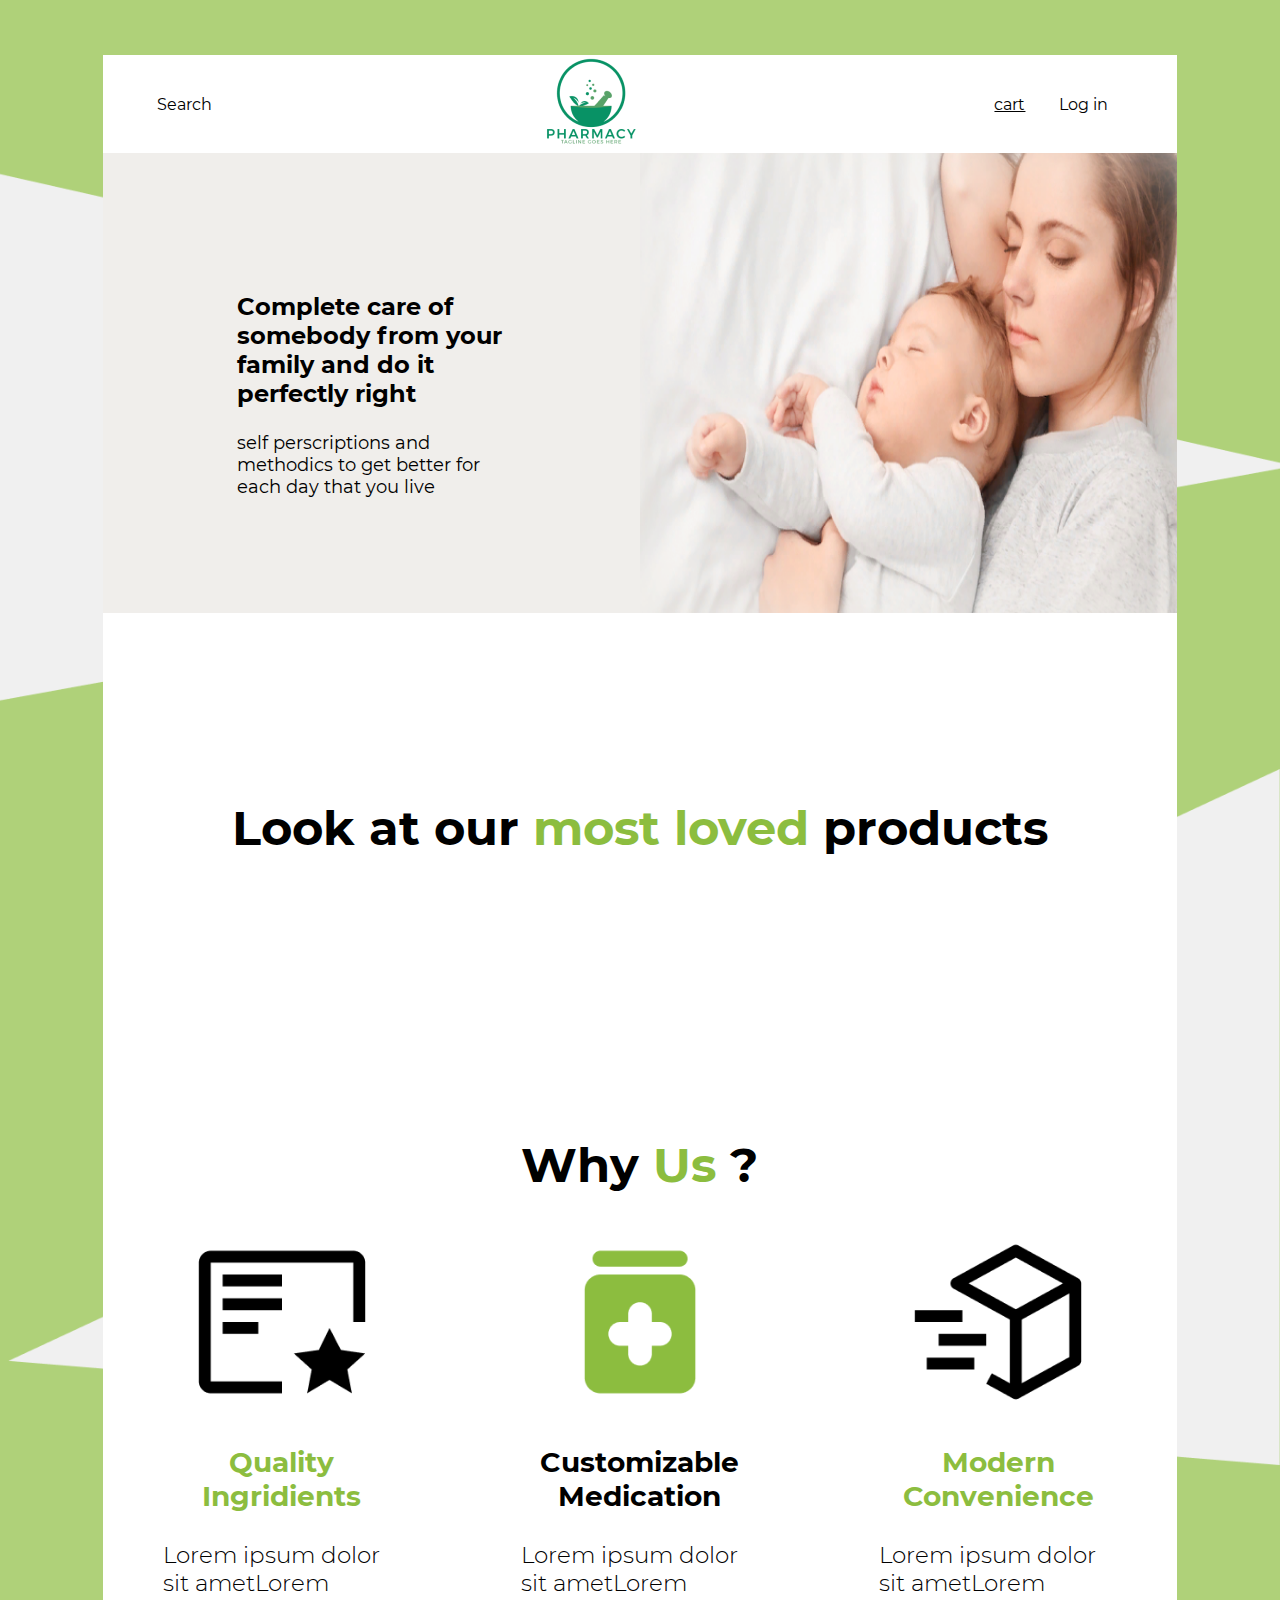
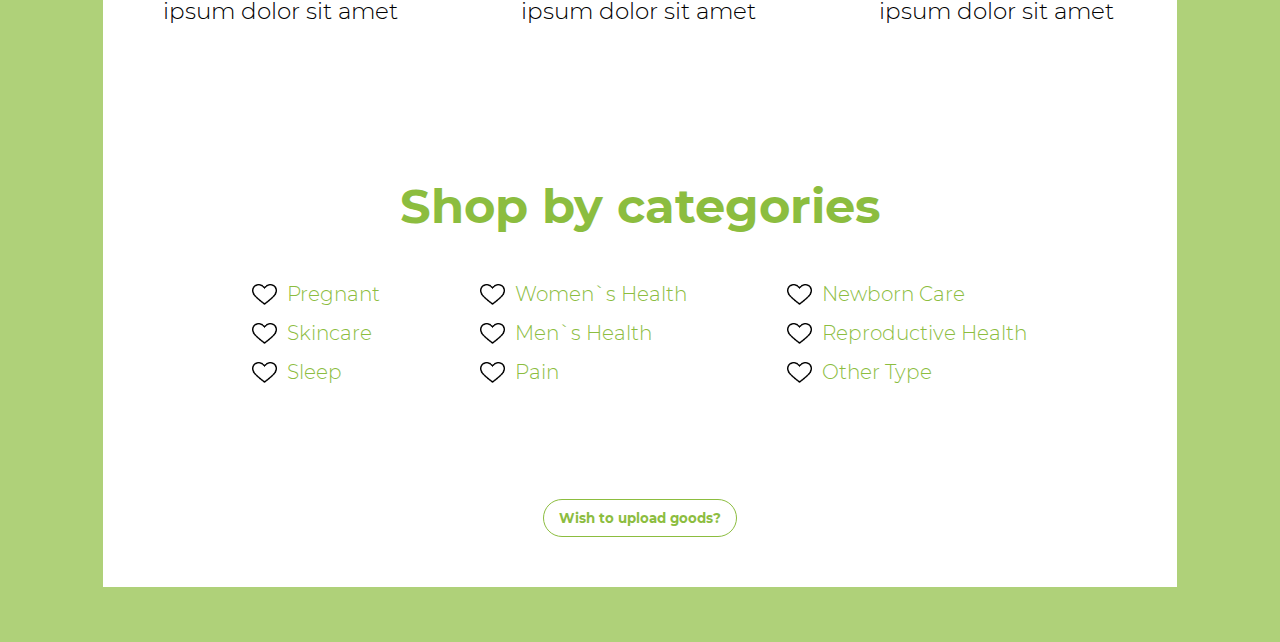
<file: index.html>
<!DOCTYPE html>
<html lang="en">

<head>
    <meta charset="UTF-8">
    <meta name="viewport" content="width=device-width, initial-scale=1.0">
    <title>Document</title>
    <link rel="stylesheet" href="style.css">
    <script src="https://code.jquery.com/jquery-3.6.0.min.js"
        integrity="sha256-/xUj+3OJU5yExlq6GSYGSHk7tPXikynS7ogEvDej/m4=" crossorigin="anonymous"></script>
</head>

<body>
    <div class="wrapper">
        <header class="header">
            <div class="catalog">
                <a id="searchItem" onclick="showModalSearch()">Search</a>
                <div id="modalSearch">
                    <h2>Want to search ?</h2>
                    <p>Type there name of product</p>
                    <span id="displaynone" onclick="hideModalSearch()">x</span>
                    <input type="text" id="itemNameSearch" placeholder="name of product" required>
                    <br>
                    <button id="btnSearch" onclick="searchDrug()">Search product</button>
                </div>
            </div>
            <div class="logo">
                <a href="index.html"><img src="img/jopa 1.png" alt=""></a>
            </div>
            <nav class="navbar">
                <a href="korzina.html">cart</a>
                <span id="userName"></span>
                <a id="LogExit" onclick="LogExit()">log in</a>
            </nav>
        </header>

        <section class="title-section">
            <div class="text-item">
                <p>Complete care of somebody
                    from your family and do it
                    perfectly right</p>
                <span>self perscriptions and methodics to get
                    better for each day that you live</span>
            </div>
            <div class="image-item">
                <img src="./img/image 1.png" alt="">
            </div>
        </section>

        <section class="products" id="products">
            <div class="cart-modal" id="cart-modal">
                <span id="displaynone" onclick="hideCartModal()">x</span>
                <p>Поздравляем!</p>
                <div class="info-modal">
                    <span>Товар успешно добален в корзину</span>
                    <span id="count"></span>
                    <a id="modalLink" onclick="goToCart()">Перейти в корзину</a>
                </div>
            </div>
        </section>

        <section class="favourite">
            <h1>Look at our <span class="green">most loved</span> products</h1>
            <div id="favouriteItem" class="favourite_items_wrapper">
                
                
            </div>
        </section>

        <section class="why">
            <h1>Why <span class="green">Us</span> ?</h1>
            <div class="why_items_wrapper">
                <div class="why__item">
                    <img src="img/certificate.png" alt="">
                    <p>Quality
                        Ingridients</p>
                    <span>Lorem ipsum dolor
                        sit ametLorem
                        ipsum dolor sit
                        amet</span>
                </div>
                <div class="why__item">
                    <img src="img/med.png" alt="">
                    <p style="color: black;">Customizable Medication</p>
                    <span>Lorem ipsum dolor
                        sit ametLorem
                        ipsum dolor sit
                        amet</span>
                </div>
                <div class="why__item">
                    <img src="img/delivery.png" alt="">
                    <p>Modern
                        Convenience</p>
                    <span>Lorem ipsum dolor
                        sit ametLorem
                        ipsum dolor sit
                        amet</span>
                </div>
            </div>
        </section>

        <section class="categories">
            <h1><span class="green">Shop by categories</span></h1>
            <div class="categories_wrapper">
                <div class="categories_column">
                    <div class="categories_item">
                        <img src="img/heart.png" alt="">
                        <a href="#">Pregnant</a>
                    </div>
                    <div class="categories_item">
                        <img src="img/heart.png" alt="">
                        <a href="#">Skincare</a>
                    </div>
                    <div class="categories_item">
                        <img src="img/heart.png" alt="">
                        <a href="#">Sleep</a>
                    </div>
                </div>
                <div class="categories_column">
                    <div class="categories_item">
                        <img src="img/heart.png" alt="">
                        <a href="#">Women`s Health</a>
                    </div>
                    <div class="categories_item">
                        <img src="img/heart.png" alt="">
                        <a href="#">Men`s Health</a>
                    </div>
                    <div class="categories_item">
                        <img src="img/heart.png" alt="">
                        <a href="#">Pain</a>
                    </div>
                </div>
                <div class="categories_column">
                    <div class="categories_item">
                        <img src="img/heart.png" alt="">
                        <a href="#">Newborn Care</a>
                    </div>
                    <div class="categories_item">
                        <img src="img/heart.png" alt="">
                        <a href="#">Reproductive Health</a>
                    </div>
                    <div class="categories_item">
                        <img src="img/heart.png" alt="">
                        <a href="#">Other Type</a>
                    </div>
                </div>
            </div>
        </section>


        <div class="wrapper-button">
            <button id="createGood" onclick="showModalCreate()">Wish to upload goods?</button>
        </div>
        <div id="modal">
            <span id="displaynone" onclick="hideModalCreate()">x</span>
            <input type="text" id="itemName" placeholder="name of product" required>
            <br>
            <input type="text" id="imageUrl" placeholder="imageUrl" required>
            <br>
            <input type="text" id="desc" placeholder="write a description" required>
            <br>
            <input type="text" id="price" placeholder="price" required>
            <br>
            <select type="" name="" id="category" placeholder="category" required>
                <option onclick="pregnantFind()" value="Pregnant">Pregnant</option>
                <option onclick="skinFind()" value="Skincare">Skincare</option>
                <option onclick="sleepFind()" value="Sleep">Sleep</option>
                <option onclick="womenFind()" value="WomenHealth">Women`s Health</option>
                <option onclick="menFind()" value="MenHealth">Men`s Health</option>
                <option onclick="painFind()" value="Pain">Pain</option>
                <option onclick="newbornFind()" value="NewbornCare">Newborn Care</option>
                <option onclick="reproFind()" value="ReproductiveHealth">Reproductive Health</option>
                <option onclick="otherFind()" value="OtherType">Other Type</option>
            </select>
            <br>
            <button id="btnSubmit" onclick="addNewDrug()">Add product</button>
        </div>


        <div id="modalEdit">
            <span id="displaynone" onclick="hideEditModal()">x</span>
            <input type="text" id="itemName" placeholder="name of product" required>
            <br>
            <input type="text" id="imageUrl" placeholder="imageUrl" required>
            <br>
            <input type="text" id="desc" placeholder="write a description" required>
            <br>
            <input type="text" id="price" placeholder="price" required>
            <br>
            <select type="" name="" id="category" placeholder="category" required>
                <option onclick="pregnantFind()" value="Pregnant">Pregnant</option>
                <option onclick="skinFind()" value="Skincare">Skincare</option>
                <option onclick="sleepFind()" value="Sleep">Sleep</option>
                <option onclick="womenFind()" value="WomenHealth">Women`s Health</option>
                <option onclick="menFind()" value="MenHealth">Men`s Health</option>
                <option onclick="painFind()" value="Pain">Pain</option>
                <option onclick="newbornFind()" value="NewbornCare">Newborn Care</option>
                <option onclick="reproFind()" value="ReproductiveHealth">Reproductive Health</option>
                <option onclick="otherFind()" value="OtherType">Other Type</option>
            </select>
            <br>
            <button id="btnEdit" onclick="EditItem()">Edit</button>
        </div>

    </div>

    <script src="script.js"></script>
</body>

</html>
</file>
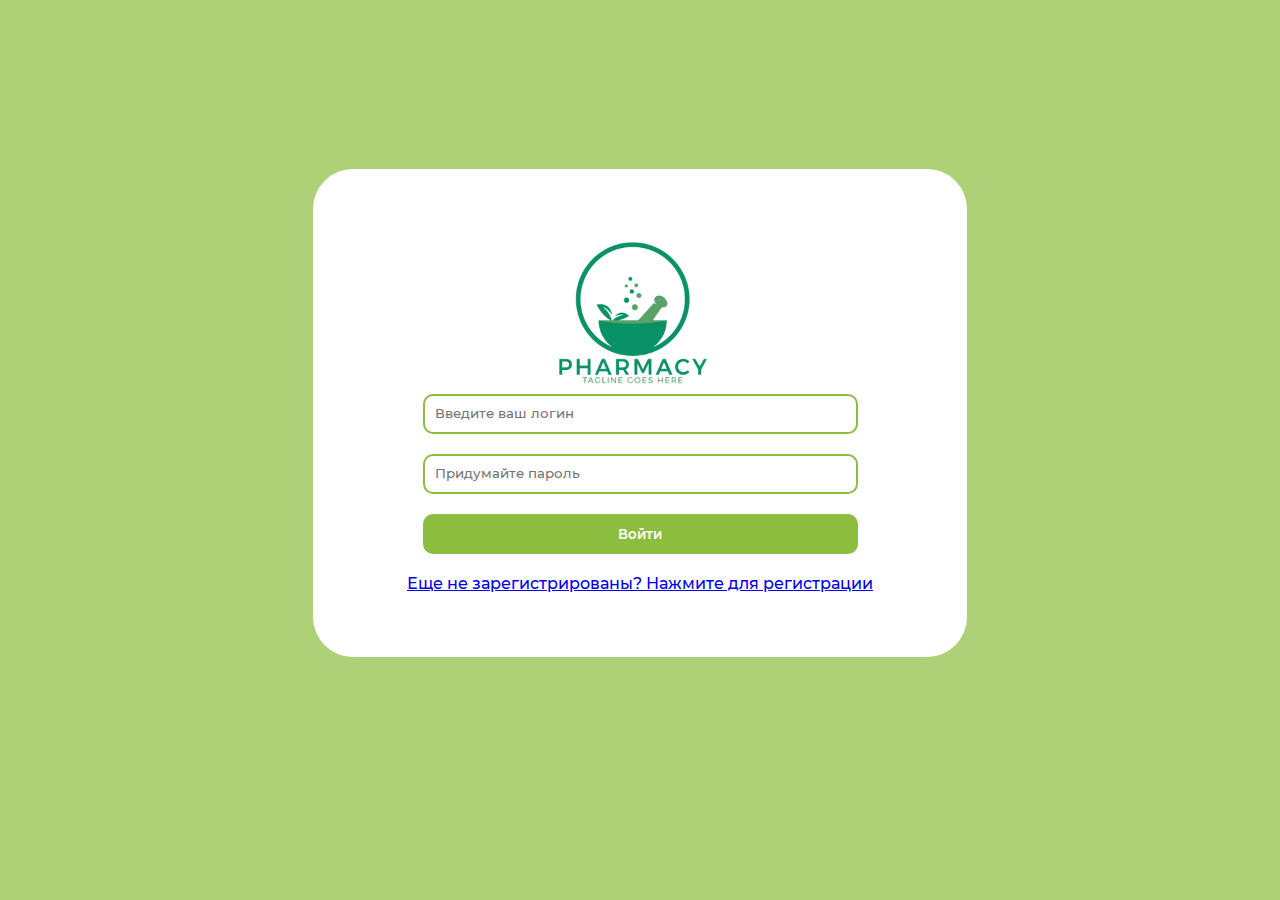
<file: korzina.html>
<!DOCTYPE html>
<html lang="en">

<head>
    <meta charset="UTF-8">
    <meta name="viewport" content="width=device-width, initial-scale=1.0">
    <title>Cart</title>
    <script src="https://code.jquery.com/jquery-3.6.0.min.js"
        integrity="sha256-/xUj+3OJU5yExlq6GSYGSHk7tPXikynS7ogEvDej/m4=" crossorigin="anonymous"></script>
    <link rel="stylesheet" href="korzina.css">
</head>

<body>
    <div class="wrapper">
        <header class="header">
            <div class="catalog">
                <a href="catalog.html">Catalog</a>
            </div>
            <div class="logo">
                <img src="img/jopa 1.png" alt="">
            </div>
            <nav class="navbar">
                <a href="index.html">MainPage</a>
                <span id="userName"></span>
                <a id="LogExit" onclick="LogExit()">log in</a>
            </nav>
        </header>
        <div id="block">

        </div>
    </div>
    <script src="korzina.js"></script>
</body>

</html>
</file>
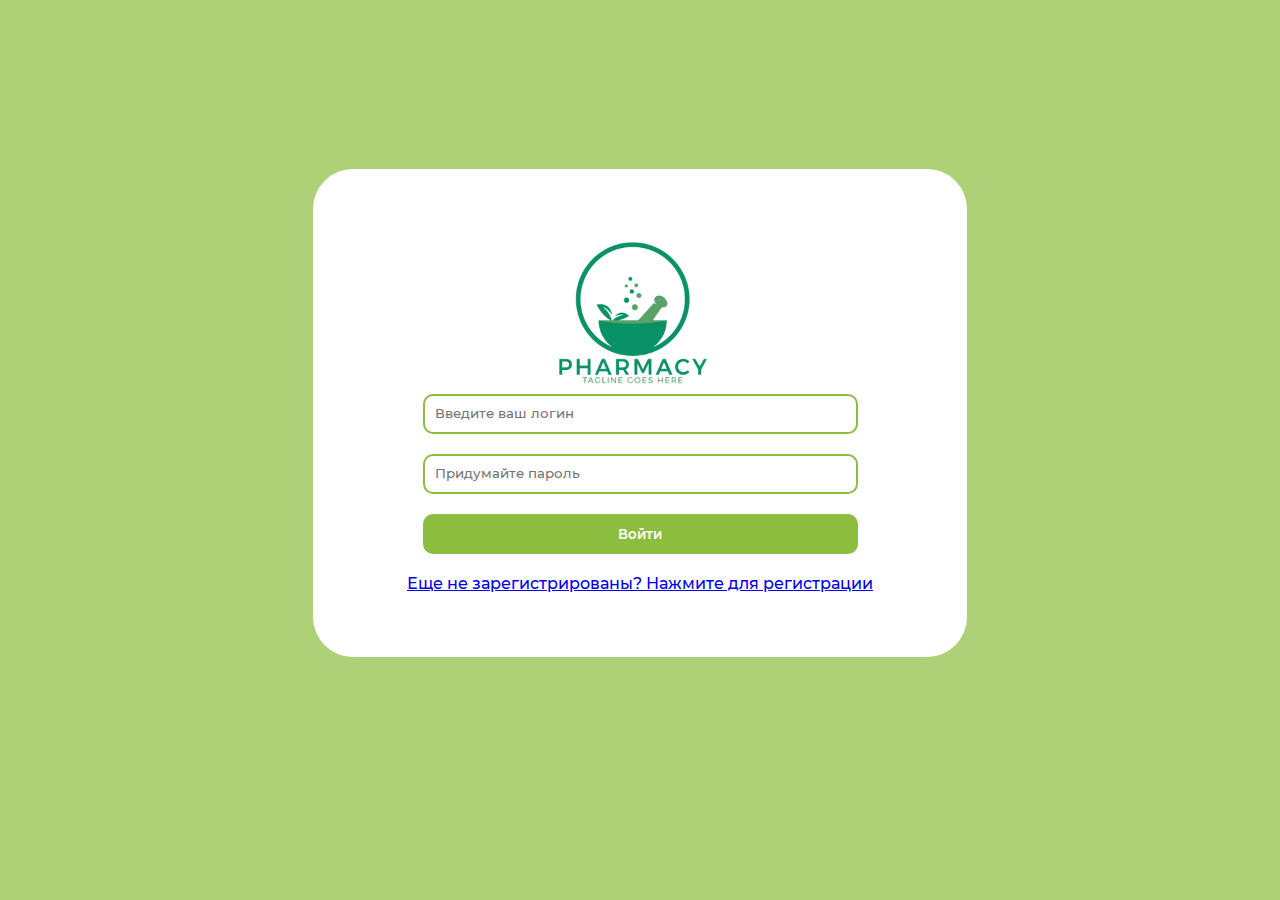
<file: login.html>
<!DOCTYPE html>
<html lang="en">
<head>
    <meta charset="UTF-8">
    <meta name="viewport" content="width=device-width, initial-scale=1.0">
    <title>Document</title>
    <link rel="icon" type="image/png" href="logo.png" />
    <link rel="stylesheet" href="login.css">
</head>
<body>
    <div class="wrapper">
        <div class="regBlock">
            <div class="img">
                <img src="logo.png" alt="">
            </div>
            <input id="userLogin" type="text" placeholder="Введите ваш логин">
            <div class="loginAlert" id="loginAlert"></div>
            <input type="password" id="password" placeholder="Придумайте пароль">
            <div class="passwordAlert" id="passwordAlert"></div>
            <button id="loginBtn" onclick="loginBtn()">Войти</button>
            <a class="link" href="registration.html">Еще не зарегистрированы? Нажмите для регистрации</a>
        </div>
    </div>

    <script src="login.js"></script>
</body>
</html>
</file>
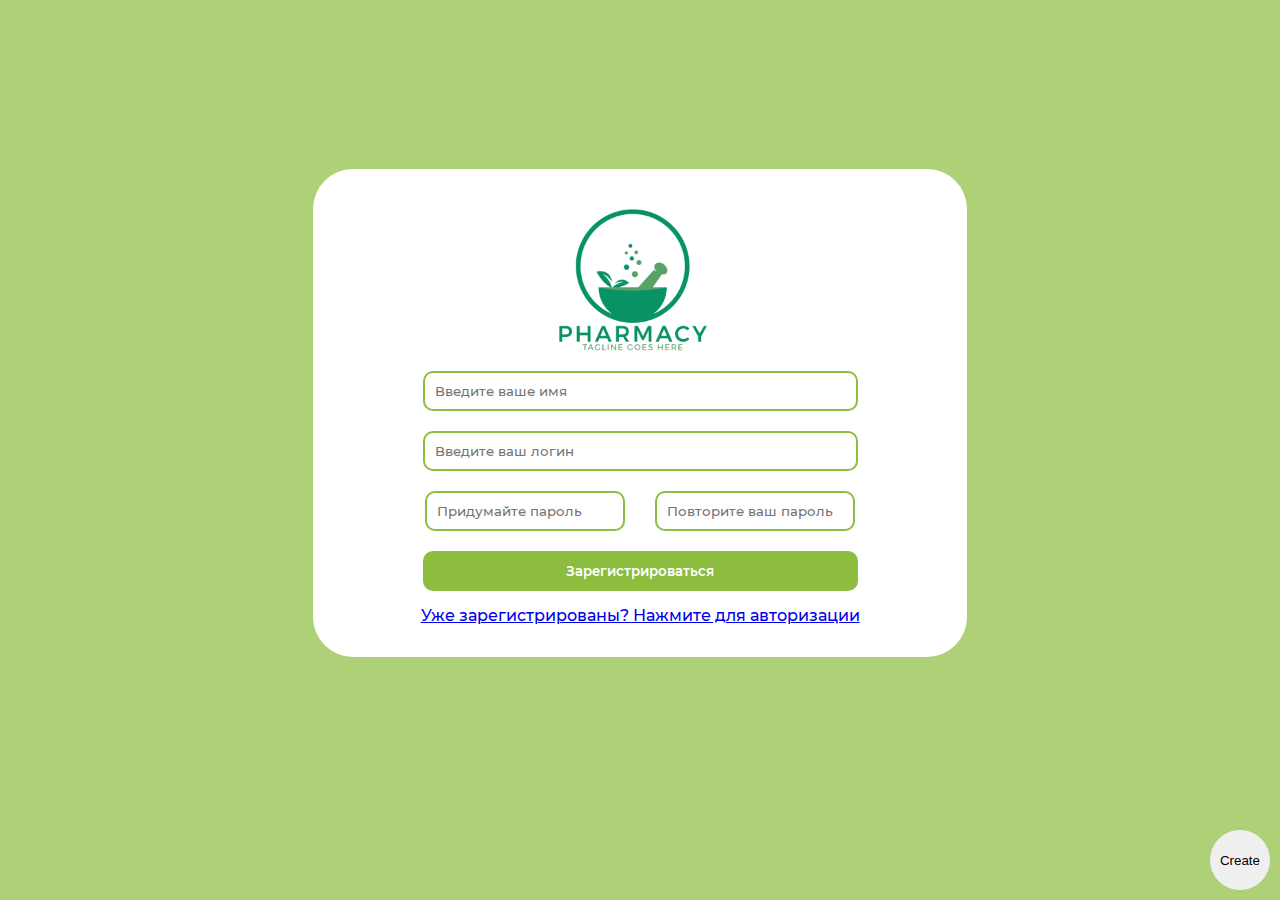
<file: registration.html>
<!DOCTYPE html>
<html lang="en">
<head>
    <meta charset="UTF-8">
    <meta name="viewport" content="width=device-width, initial-scale=1.0">
    <title>Document</title>
    <link rel="icon" type="image/png" href="logo.png" />
    <link rel="stylesheet" href="registration.css">
</head>
<body>
    <div class="wrapper">
        <div class="regBlock">
            <div class="img">
                <img src="logo.png" alt="">
            </div>
            <input id="userName" type="text" placeholder="Введите ваше имя">
            <input id="userLogin" type="text" placeholder="Введите ваш логин">
            <div class="loginAlert" id="loginAlert"></div>
            <div class="passwordsLine">
                <input type="password" id="password" placeholder="Придумайте пароль">
                <input type="password" id="passwordRepeat" placeholder="Повторите ваш пароль">
            </div>
            <div class="passwordAlert" id="passwordAlert"></div>
            <button id="registerBtn" onclick="register()">Зарегистрироваться</button>
            <a class="link" href="login.html">Уже зарегистрированы? Нажмите для авторизации</a>
        </div>
    </div>
    <button class="btn" onclick="createTestsArray()">Create</button>
    <script src="registration.js"></script>
</body>
</html>
</file>
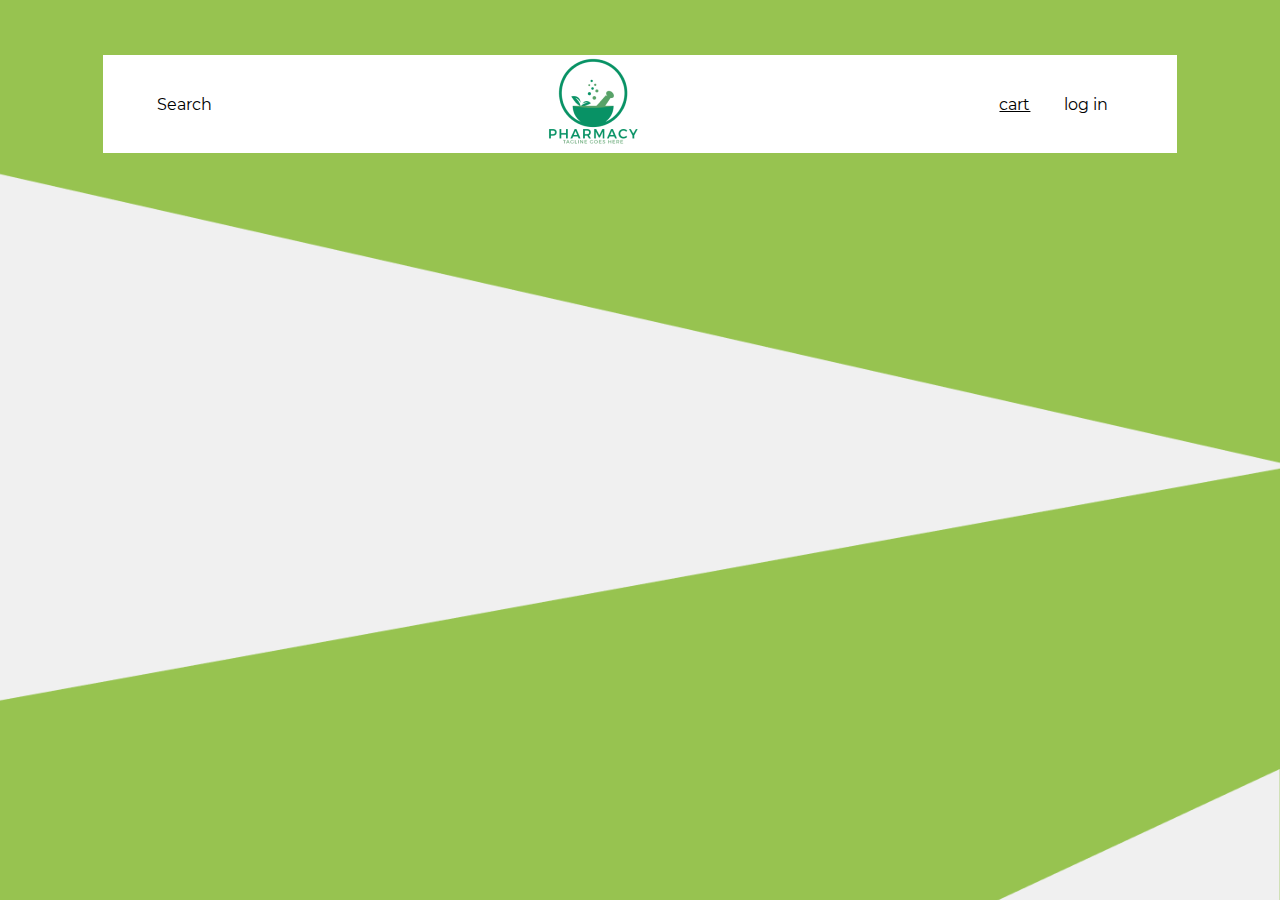
<file: search.html>
<!DOCTYPE html>
<html lang="en">
<head>
    <meta charset="UTF-8">
    <meta http-equiv="X-UA-Compatible" content="IE=edge">
    <meta name="viewport" content="width=device-width, initial-scale=1.0">
    <title>Document</title>
    <link rel="stylesheet" href="search.css">
    <script src="https://code.jquery.com/jquery-3.6.0.min.js"
        integrity="sha256-/xUj+3OJU5yExlq6GSYGSHk7tPXikynS7ogEvDej/m4=" crossorigin="anonymous"></script>
        <link rel="stylesheet" href="style.css">
        <link rel="stylesheet" href="korzina.css">
</head>
<body>
    <div class="wrapper">
        <header class="header">
            <div class="catalog">
                <a id="searchItem" onclick="showModalSearch()">Search</a>
                <div id="modalSearch">
                    <h2>Want to search ?</h2>
                    <p>Type there name of product</p>
                    <span id="displaynone" onclick="hideModalSearch()">x</span>
                    <input type="text" id="itemNameSearch" placeholder="name of product" required>
                    <br>
                    <button id="btnSearch" onclick="searchDrug()">Search product</button>
                </div>
            </div>
            <div class="logo">
                <div class="logo">
                    <a href="index.html"><img src="img/jopa 1.png" alt=""></a>
                </div>
            </div>
            <nav class="navbar">
                <a href="korzina.html">cart</a>
                <span id="userName"></span>
                <a id="LogExit" onclick="LogExit()">log in</a>
            </nav>
        </header>
        <div id="blockSearch">

        </div>
        </div>
<!-- <script src="script.js"></script> -->
    <script src="search.js"></script>
</body>
</html>
</file>
<file: style.css>
@font-face{
    font-family: 'Mregular';
    src: url(./fonts/Montserrat-Regular.ttf);
}
@font-face{
    font-family: 'Mbold';
    src: url(./fonts/Montserrat-Bold.ttf);
}
@font-face{
    font-family: 'Msemibold';
    src: url(./fonts/Montserrat-SemiBold.ttf);
}
@font-face{
    font-family: 'Mlight';
    src: url(./fonts/Montserrat-Light.ttf);
}
@font-face{
    font-family: 'Mmedium';
    src: url(./fonts/Montserrat-Medium.ttf);
}
.header{
    display: flex;
    align-items: center;
    justify-content: space-between;
    width: 90%;
    margin: 0 auto;
    font-family: 'Mregular';
}
body{
    background-image: url(img/background.png);
    background-size: cover;
    background-position-y: -1150px;
}
.wrapper{
    width: 85%;
    background-color: #fff;
    margin: 55px auto;
    position: relative;
}
.navbar a{
    /* text-decoration: none; */
    color: black;
    margin: 0 15px;
}
.navbar a:hover{
    text-decoration: none;
}
.catalog a:hover{
    text-decoration: none;
}
.catalog a{
    /* text-decoration: none; */
    color: black;
}
.text-item p{
    font-family: 'Mbold';
    font-size: 24px;
    max-width: 50%;
}
.text-item span{
    font-family: 'Mregular';
    font-size: 18px;
    max-width: 50%;
}
.text-item{
    width: 50%;
    background-color: #F0EEEB;
    height: 460px;
    display: flex;
    align-items: center;
    justify-content: center;
    flex-direction: column;
}
.image-item{
    width: 50%;
}
.image-item img{
    width: 100%;
    height: 460px;
}
.title-section{
display: flex;
width: 100%;
}

.products__item{
    display: flex;
    align-items: center;
    justify-content: center;
    flex-direction: column;
    box-sizing: border-box;
    padding: 0 20px;
    box-shadow: 0 0 2px 0 rgba(0, 0, 0, 0.3);
    width: fit-content;
    margin: 10px;
    border-radius: 5px;
    transition: all 0.5s linear 0.1ms;
}
.products-items_links{
    display: flex;
    justify-content: space-between;
    align-items: center;
    width: 100%;
}

.delItem{
    font-size: 15px !important;
    color: black;
    font-family: 'Mregular' !important;
}
.categorySpan{
    font-family: 'Mregular';
    font-size: 13px;
}
.addCart{
    font-size: 15px !important;
    color: #8CBD3F;
    font-family: 'Mregular' !important;
}
.products__item p{
    font-size: 20px;
    font-family: 'Msemibold';
    /* cursor: pointer; */
}
.products__item img{
    width: 200px;
    height: 170px;
    padding: 15px 0;
}
.products{
    display: flex;
    align-items: center;
    justify-content: flex-start;
    flex-wrap: wrap;
}

.favourite{
    padding-top: 150px;
    padding-bottom: 100px;
}
.favourite_items_wrapper{
        display: flex;
    align-items: center;
    justify-content: center;
    margin: 15px 0;
    padding: 50px 0;
}
.favourite h1{
    text-align: center;
    font-family: 'Mbold';
    font-size: 48px;
}
.green{
    color: #8CBD3F;
}
.favourite__item{
    display: flex;
    align-items: center;
    justify-content: center;
    flex-direction: column;
    width: 20%;
    box-shadow: 0 0 2px 0 rgba(0, 0, 0, 0.3);
    box-sizing: border-box;
    padding: 15px;
    margin: 0 15px;
    border-radius: 5px;
    height: 330px;
    overflow: hidden;
}
.favourite__item:hover{
    box-shadow: 0 0 2px 3px rgba(0, 0, 0, 0.3);
    transform: scale(1.1);
    transition: all 0.5s linear 0.1ms;
}
.favourite__item a{
    cursor: pointer;
}

.inline-block{
    background-color: #DBDAC8;
    text-align: center;
    width: 90%;
    height: 30px;
    display: flex;
    align-items: center;
    justify-content: center;
    border-radius: 5px;
    font-family: 'Mlight';
}
.cta-cart{
    display: flex;
    justify-content: space-between;
    align-items: center;
    margin-top: 15px;
    width: 100%;
}
.favourite__item p{
    font-family: 'Mlight';
    font-size: 18px;
    overflow: hidden;
}
.favourite__item img{
    height: 150px;
    width: 170px;
}
.price{
    font-family: 'Mmedium';
    color: #8CBD3F;
}
.cta-cart a{
    font-family: 'Mlight';
    color: black;
}

.why h1{
    text-align: center;
    font-family: 'Mbold';
    font-size: 48px;
}
.why__item{
    display: flex;
    align-items: center;
    justify-content:  center;
    flex-direction: column;
    width: 250px;
    flex-wrap: wrap;
    margin: 0 60px;
}
.why__item p{
    font-family: 'Mbold';
    font-size: 28px;
    color: #8CBD3F;
    text-align: center;
}
.why__item span{
    font-family: 'Mlight';
    font-size: 23px;
    text-align: left;
}
.why_items_wrapper{
    display: flex;
    align-items: center;
    justify-content: center;
}
.why__item img{
    width: 80%;
}
.why{
    padding-bottom: 70px;
}
.categories h1{
    text-align: center;
    font-family: 'Mbold';
    font-size: 48px;
}
.categories_item{
    display: flex;
    align-items: center;
    justify-content: left;
    margin: 15px 0;
}
.categories_item a{
    font-family: 'Mlight';
    font-size: 20px;
    margin-left: 10px;
    text-decoration: none;
    color: #8CBD3F;
}
.categories_item a:hover{
    text-decoration: underline;
}
.categories_item img{
    width: 25px;
}
.categories_wrapper{
    display: flex;
    align-items: center;
    justify-content: center;
}
.categories_column{
    margin: 0 50px;
}
.categories{
    padding: 50px 0;
}
#createGood{
    border: 1px solid #8CBD3F;
    align-self: center;
    justify-self: center;
    display: flex;
    width: fit-content;
    margin: 0 auto;
    padding: 10px 15px;
    border-radius: 25px;
    text-decoration: none;
    font-family: 'mBold';
    color: #8CBD3F;
    background-color: #fff;
    cursor: pointer;
}
#createGood:hover{
    background-color: #8CBD3F;
    color: white;
    border: 1px solid white;
    transition: all 0.3s linear 0.1ms;
}
.wrapper-button{
    padding: 50px 0;
}

#modal, #modalEdit{
    width: 30%;
    height: fit-content;
    background-color: #8CBD3F;
    display: none;
    align-items: center;
    justify-self: center;
    flex-direction: column;
    box-sizing: border-box;
    padding: 35px 0;
    margin: 0 auto;
    position: fixed;
    top: 35%;
    left: 35%;
    border-radius: 10px;
    box-shadow: 0 0 1000px 1000px rgba(0, 0, 0, 0.3);
}
#modal input, #modalEdit input{
    width: 40%;
    height: 30px;
    border-radius: 10px;
    outline: none;
    border: none;
    font-family: 'Mmedium';
    box-sizing: border-box;
    padding: 0 15px;
}

#category{
    width: 40%;
    height: 30px;
    border-radius: 10px;
    outline: none;
    border: none;
    font-family: 'Mmedium';
    box-sizing: border-box;
    padding: 0 15px;
}
#btnSubmit{
    background-color: #fff;
    padding: 10px 15px;
    border: none;
    outline: none;
    border-radius: 5px;
    font-family: 'mBold';
    cursor: pointer;
}
#btnSubmit:hover{
    box-shadow: 0 0 2px 1px inset rgba(0, 0, 0, 0.4);
}
#btnSubmit:focus{
    box-shadow: 0 -1px 2px 2px inset rgba(0, 0, 0, 0.3);
}
#displaynone{
    font-size: 25px;
    font-family: 'mBold';
    position: absolute;
    right: 25px;
    top: 5px;
    color: white;
    cursor: pointer;
}

#LogExit{
    cursor: pointer;
}

.cart-modal{
    height: 270px;
    width: 400px;
    background-color: #8CBD3F;
    display: none;
    align-items: center;
    justify-self: center;
    flex-direction: column;
    box-sizing: border-box;
    padding: 35px 15px;
    margin: 0 auto;
    position: fixed;
    top: 38%;
    left: 38%;
    border-radius: 10px;
    box-shadow: 0 0 1000px 1000px rgba(0, 0, 0, 0.3);
    text-align: left;
}
.cart-modal p{
    font-size: 30px;
    color: white;
    font-family: 'mBold';
}
.cart-modal span{
    font-size: 16px;
    color: white;
    font-family: 'Mregular';
}
.cart-modal a{
    font-family: 'Mmedium';
    color: black;
    text-decoration: underline;
    cursor: pointer;
    margin-top: 20px;
}
#count{
    font-family: 'Msemibold';
    margin-top: 30px;
}
.info-modal{
    display: flex;
    align-items: center;
    justify-content: space-between;
    flex-direction: column;
}
#searchItem{
    cursor: pointer;
}
#btnSearch{
    background-color: #fff;
    padding: 10px 15px;
    border: none;
    outline: none;
    border-radius: 5px;
    font-family: 'mBold';
    cursor: pointer;
}
#btnSearch:hover{
    box-shadow: 0 0 2px 1px inset rgba(0, 0, 0, 0.4);
}
#btnSearch:focus{
    box-shadow: 0 -1px 2px 2px inset rgba(0, 0, 0, 0.3);
}

#modalSearch{
    width: 25%;
    height: 260px;
    background-color: #8CBD3F;
    display: none;
    align-items: center;
    justify-content: center;
    flex-direction: column;
    box-sizing: border-box;
    padding: 15px 0;
    margin: 0 auto;
    position: fixed;
    top: 35%;
    left: 35%;
    border-radius: 10px;
    box-shadow: 0 0 1000px 1000px rgba(0, 0, 0, 0.3);
}
#modalSearch h2{
    font-size: 30px;
    color: white;
    margin: 0;
    font-family: 'Msemibold';
}
#modalSearch p{
    font-size: 18px;
    color: white;
}
#modalSearch input{
    width: 50%;
    height: 40px;
    border-radius: 10px;
    outline: none;
    border: none;
    font-family: 'Mmedium';
    box-sizing: border-box;
    padding: 0 15px;
}
</file>
<file: korzina.css>
@font-face{
    font-family: 'Mregular';
    src: url(./fonts/Montserrat-Regular.ttf);
}
@font-face{
    font-family: 'Mbold';
    src: url(./fonts/Montserrat-Bold.ttf);
}
@font-face{
    font-family: 'Msemibold';
    src: url(./fonts/Montserrat-SemiBold.ttf);
}
@font-face{
    font-family: 'Mlight';
    src: url(./fonts/Montserrat-Light.ttf);
}
@font-face{
    font-family: 'Mmedium';
    src: url(./fonts/Montserrat-Medium.ttf);
}
.header{
    display: flex;
    align-items: center;
    justify-content: space-between;
    width: 90%;
    margin: 0 auto;
    font-family: 'Mregular';
}
body{
    background-color: rgba(140, 189, 63, 0.7);
}
.wrapper{
    width: 85%;
    background-color: #fff;
    margin: 55px auto;
    position: relative;
}
.navbar a{
    /* text-decoration: none; */
    color: black;
    margin: 0 15px;
}
.navbar a:hover{
    text-decoration: none;
}
.catalog a:hover{
    text-decoration: none;
}
.catalog a{
    /* text-decoration: none; */
    color: black;
}
.text-item p{
    font-family: 'Mbold';
    font-size: 24px;
    max-width: 50%;
}
.text-item span{
    font-family: 'Mregular';
    font-size: 18px;
    max-width: 50%;
}
.text-item{
    width: 50%;
    background-color: #F0EEEB;
    height: 460px;
    display: flex;
    align-items: center;
    justify-content: center;
    flex-direction: column;
}
.image-item{
    width: 50%;
}
.image-item img{
    width: 100%;
    height: 460px;
}

.wrapper-block{
    width: 400px;
    box-sizing: border-box;
    padding: 15px;
    background-color: white;
    margin: 15px;
    height: fit-content;
    overflow: hidden;
    display: flex;
    align-items: flex-start;
    justify-content: center;
    flex-direction: column;
    box-shadow: 0.5px 0.5px 1px 1px rgba(0, 0, 0, 0.2);
    border-radius: 15px;
}
#block{
    display: flex;
    align-items: flex-start;
    justify-content: center;
    flex-wrap: wrap;
}
.wrapper-block img{
    width: 60%;
    height: 200px;
    align-self: center;
}
.text-wrapper{
    width: 85%;
    display: flex;
    align-items: center;
    justify-content: space-between;
}
.wrapper-block p{
    font-size: 15px;
    font-family: "MBold";
    max-width: 85%;
}
.wrapper-block p span{
    font-family: 'Mregular';
}
.price{
    color: #8CBD3F;
    font-family: 'MMedium' !important;
}
.deleteItemFromCart{
    font-family: 'MMedium';
    font-size: 15px;
    align-self: center;
    margin-top: 20px;
    background: none;
    border: 1px solid #8CBD3F;
    box-sizing: border-box;
    padding: 5px 15px;
    border-radius: 15px;
    cursor: pointer;
    transition: all 0.5s linear 0.1ms;
}
.deleteItemFromCart:hover{
    background: #8CBD3F;
    transition: all 0.5s linear 0.1ms;
    color: white;
}
</file>
<file: login.css>
@font-face{
    font-family: "Montserrat-Medium";
    src: url(./fonts/Montserrat-Medium.ttf);
}

@font-face{
    font-family: "Montserrat-SemiBold";
    src: url(./fonts/Montserrat-SemiBold.ttf);
}

body{
    background-color: rgba(140, 189, 63, 0.7);
}

.wrapper{
    display: flex;
    justify-content: center;
    align-items: center;
    height: 90vh;
}

.regBlock{
    width: 654px;
    height: 488px;
    border-radius: 40px;
    background-color: #ffffff;
    display: flex;
    align-items: center;
    justify-content: center;
    flex-direction: column;
}

.passwordsLine{
    display: flex;
}

::placeholder{
    font-family: "Montserrat-Medium";
}

.img{
    display: flex;
    justify-content: center;
}

.img img{
    height: 160px;
}

#userName{
    width: 435px;
    height: 40px;
    border-radius: 10px;
    border: 2px solid #8CBD3F;
    padding: 0 10px;
    box-sizing: border-box;
    outline: none;
    margin: 10px 0 10px 0;
}

#userLogin{
    width: 435px;
    height: 40px;
    border-radius: 10px;
    border: 2px solid #8CBD3F;
    padding: 0 10px;
    box-sizing: border-box;
    outline: none;
}

#password{
    width: 435px;
    height: 40px;
    border-radius: 10px;
    border: 2px solid #8CBD3F;
    padding: 0 10px;
    box-sizing: border-box;
    outline: none;
}


#loginBtn{
    width: 435px;
    height: 40px;
    background: #8CBD3F;
    border: 2px solid #8CBD3F;
    box-sizing: border-box;
    border-radius: 10px;
    font-family: "Montserrat-SemiBold";
    color: white;
    cursor: pointer;
}

.loginAlert{
    color: black;
    font-family: "Montserrat-Medium";
    font-size: 16px;
    margin: 10px 0 10px 0;
}

.passwordAlert{
    color: black;
    font-family: "Montserrat-Medium";
    font-size: 16px;
    margin: 10px 0 10px 0;
}

.link{
    margin-top: 20px;
    font-family: "Montserrat-Medium";
}
</file>
<file: registration.css>
@font-face{
    font-family: "Montserrat-Medium";
    src: url(./fonts/Montserrat-Medium.ttf);
}

@font-face{
    font-family: "Montserrat-SemiBold";
    src: url(./fonts/Montserrat-SemiBold.ttf);
}

body{
    background-color: rgba(140, 189, 63, 0.7);
}

.wrapper{
    display: flex;
    justify-content: center;
    align-items: center;
    height: 90vh;
}

.regBlock{
    width: 654px;
    height: 488px;
    border-radius: 40px;
    background-color: #ffffff;
    display: flex;
    align-items: center;
    justify-content: center;
    flex-direction: column;
}

.passwordsLine{
    display: flex;
}

::placeholder{
    font-family: "Montserrat-Medium";
}

.img{
    display: flex;
    justify-content: center;
}

.img img{
    height: 160px;
}

#userName{
    width: 435px;
    height: 40px;
    border-radius: 10px;
    border: 2px solid #8CBD3F;
    padding: 0 10px;
    box-sizing: border-box;
    outline: none;
    margin: 10px 0 10px 0;
}

#userLogin{
    width: 435px;
    height: 40px;
    border-radius: 10px;
    border: 2px solid #8CBD3F;
    padding: 0 10px;
    box-sizing: border-box;
    outline: none;
    margin: 10px 0 0 0;
}

#password{
    width: 200px;
    height: 40px;
    border-radius: 10px;
    border: 2px solid #8CBD3F;
    padding: 0 10px;
    box-sizing: border-box;
    outline: none;
    margin: 0 10px 0 0;
}

#passwordRepeat{
    width: 200px;
    height: 40px;
    border-radius: 10px;
    border: 2px solid #8CBD3F;
    padding: 0 10px;
    box-sizing: border-box;
    outline: none;
    margin: 0 0 0 20px;
}

#registerBtn{
    width: 435px;
    height: 40px;
    background: #8CBD3F;
    border: 2px solid #8CBD3F;
    box-sizing: border-box;
    border-radius: 10px;
    font-family: "Montserrat-SemiBold";
    color: white;
    cursor: pointer;
}

.loginAlert{
    color: black;
    font-family: "Montserrat-Medium";
    font-size: 16px;
    margin: 10px 0 10px 0;
}

.passwordAlert{
    color: black;
    font-family: "Montserrat-Medium";
    font-size: 16px;
    margin: 10px 0 10px 0;
}

.btn{
    position: fixed;
    right: 10px; 
    bottom: 10px; 
    z-index: 10;
    width: 60px;
    height: 60px;
    border-radius: 30px;
    border: none;
    outline: none;
    cursor: pointer;
}

.link{
    margin-top: 15px;
    font-family: "Montserrat-Medium";
}
</file>
<file: search.css>
.products__item{
    display: flex;
    align-items: center;
    justify-content: center;
    flex-direction: column;
    box-sizing: border-box;
    padding: 0 20px;
    box-shadow: 0 0 2px 0 rgba(0, 0, 0, 0.3);
    width: fit-content;
    margin: 10px;
    border-radius: 5px;
    transition: all 0.5s linear 0.1ms;
}
.products-items_links{
    display: flex;
    justify-content: space-between;
    align-items: center;
}
.products-items_links p:nth-child(1){
        font-size: 15px !important;
        margin-right: 30px;
        color: rgba(209, 0, 0, 0.76);
}

.products-items_links p:nth-child(2){
        font-size: 15px !important;
        margin-left: 30px;
        color: #8CBD3F;
        
}
/* .products__item:hover{
    transform: scale(1.3);
    background: rgba(0, 0, 0, 0.3);
        position: relative;
    top: -30px;
    left: -50px;
    transition: all 0.5s linear 0.1ms;
} */
.products__item p{
    font-size: 20px;
    font-family: 'Msemibold';
    /* cursor: pointer; */
}
.products__item img{
    width: 200px;
    height: 170px;
    padding: 15px 0;
}
#blockSearch{
    display: flex;
    align-items: center;
    flex-wrap: wrap;
    max-width: 90%;
    margin-right: 0 auto;
}
</file>
